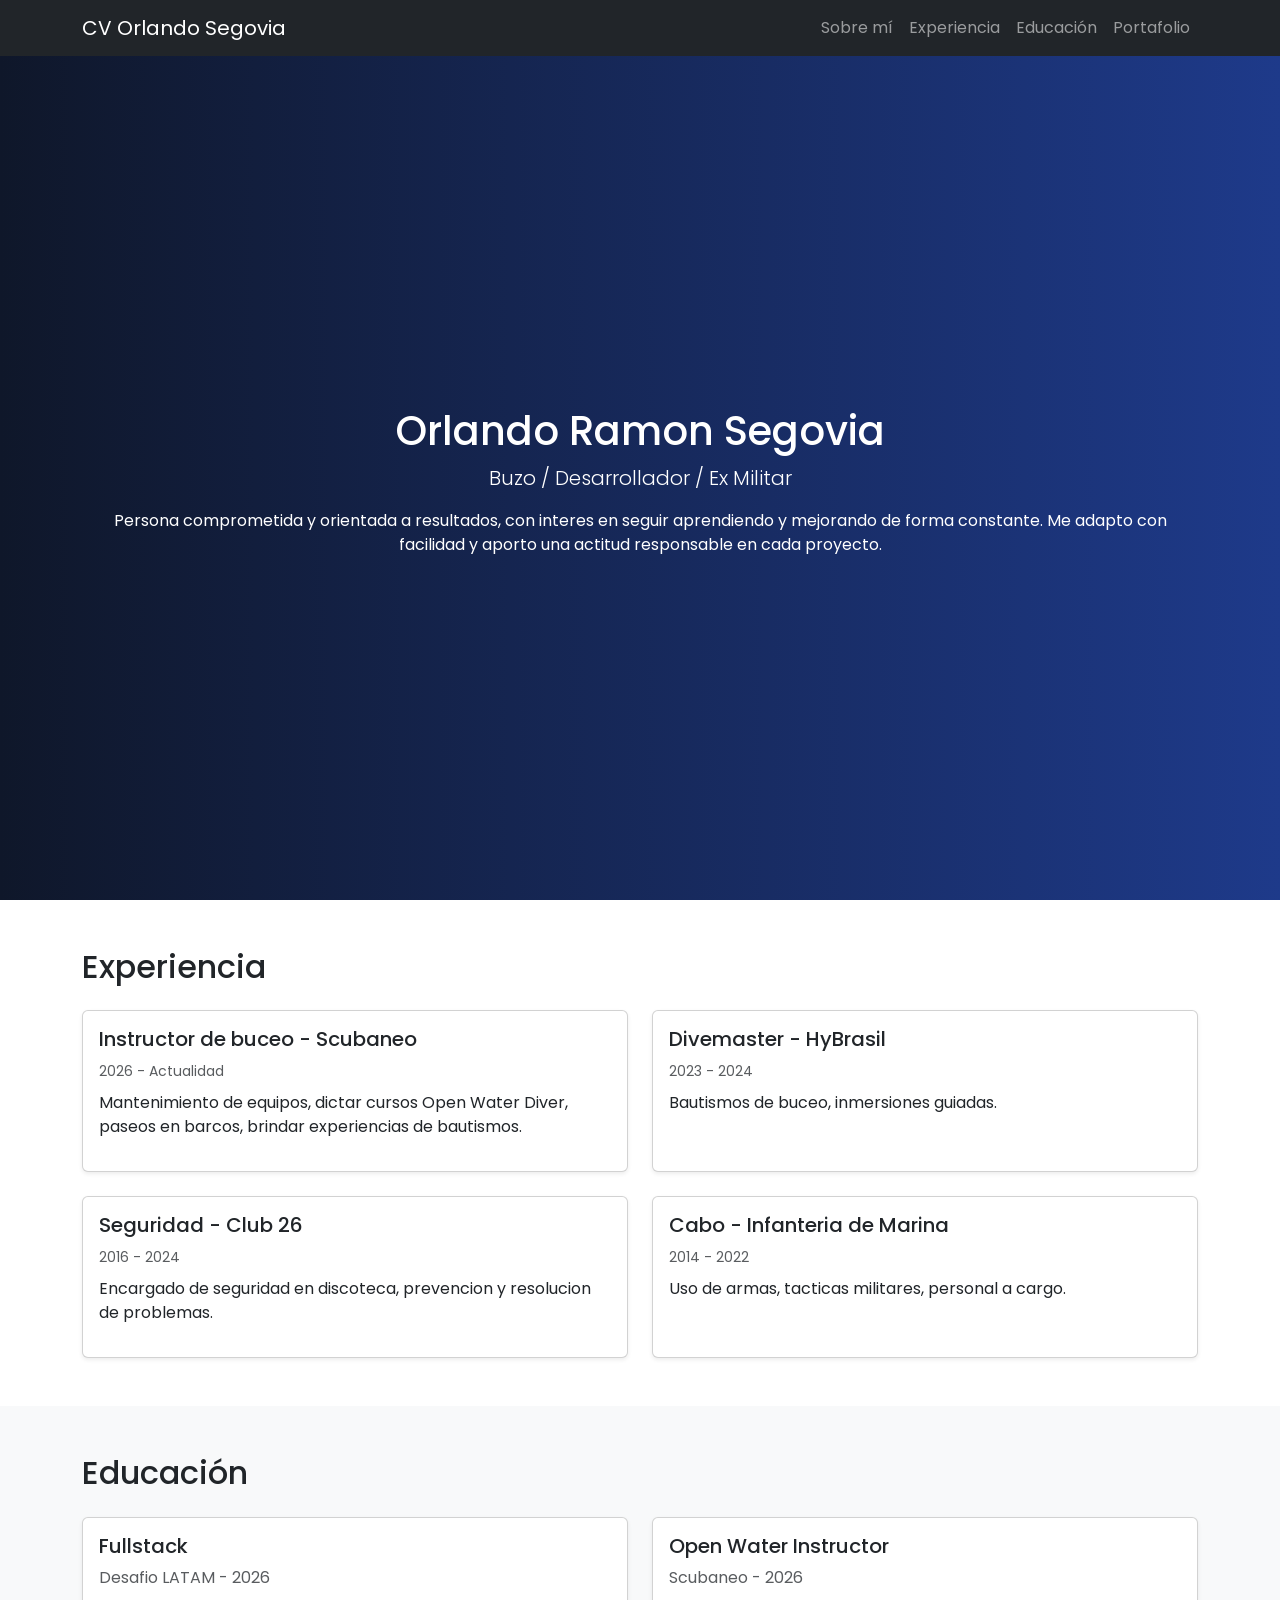
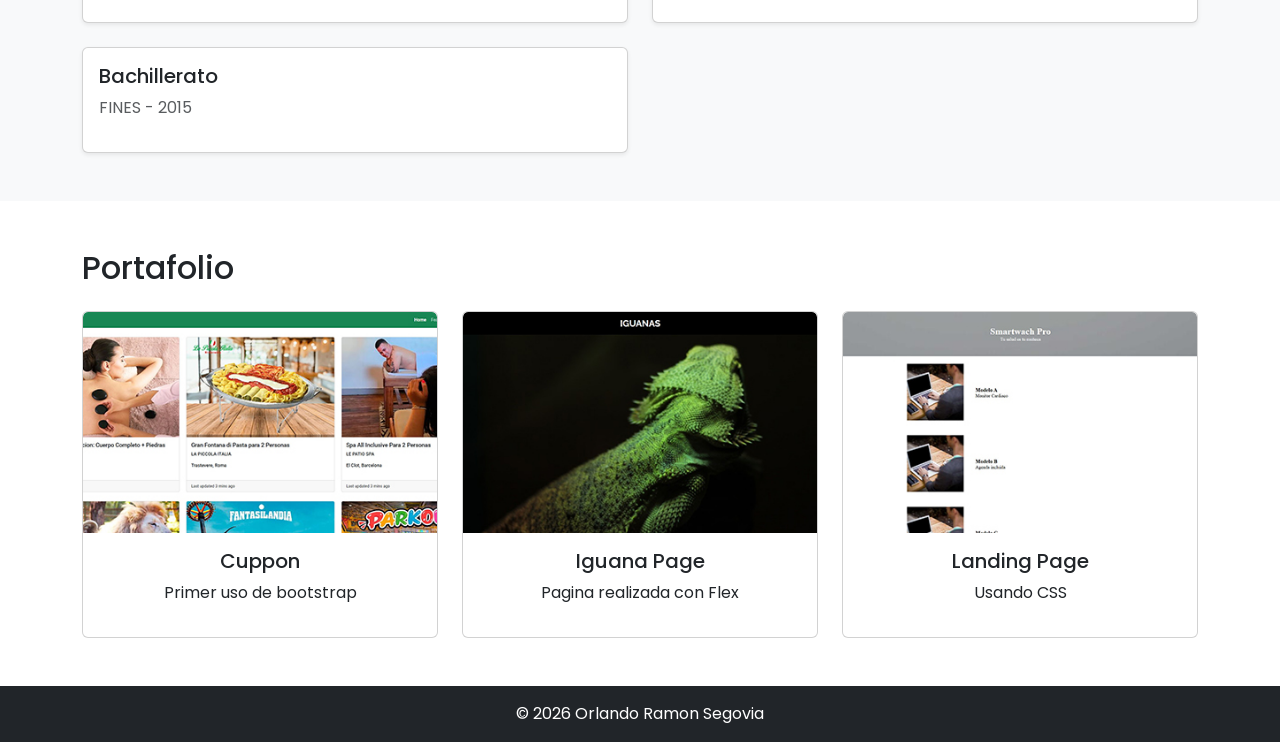
<file: index.html>
<!DOCTYPE html>
<html lang="es">
<head>
    <meta charset="UTF-8">
    <title>CV Orlando Segovia</title>
    <meta name="viewport" content="width=device-width, initial-scale=1">

    <!-- Bootstrap -->
    <link href="https://cdn.jsdelivr.net/npm/bootstrap@5.3.0/dist/css/bootstrap.min.css" rel="stylesheet">

    <!-- Fuente -->
    <link href="https://fonts.googleapis.com/css2?family=Poppins:wght@300;400;600&display=swap" rel="stylesheet">

    <!-- CSS propio -->
    <link rel="stylesheet" href="assets/css/style.css">
</head>

<body>

<!-- NAVBAR -->
<nav class="navbar navbar-expand-lg navbar-dark bg-dark fixed-top">
    <div class="container">
        <a class="navbar-brand" href="#">CV Orlando Segovia</a>

        <button class="navbar-toggler" data-bs-toggle="collapse" data-bs-target="#menu">
            <span class="navbar-toggler-icon"></span>
        </button>

        <div id="menu" class="collapse navbar-collapse">
            <ul class="navbar-nav ms-auto">
                <li class="nav-item"><a class="nav-link" href="#bio">Sobre mí</a></li>
                <li class="nav-item"><a class="nav-link" href="#experiencia">Experiencia</a></li>
                <li class="nav-item"><a class="nav-link" href="#educacion">Educación</a></li>
                <li class="nav-item"><a class="nav-link" href="#portfolio">Portafolio</a></li>
            </ul>
        </div>
    </div>
</nav>

<!-- HERO -->
<section id="bio" class="hero d-flex align-items-center">
    <div class="container text-center">
        <h1>Orlando Ramon Segovia</h1>
        <p class="lead">Buzo / Desarrollador / Ex Militar</p>
        <p class="text">
            Persona comprometida y orientada a resultados, con interes en seguir aprendiendo y mejorando de forma constante. Me adapto con facilidad y aporto una actitud responsable en cada proyecto.
        </p>
    </div>
    
    
    
</section>

<!-- EXPERIENCIA -->
<section id="experiencia" class="py-5">
    <div class="container">
        <h2 class="mb-4">Experiencia</h2>

        <div class="row g-4">
            <div class="col-md-6">
                <div class="card shadow-sm h-100">
                    <div class="card-body">
                        <h5>Instructor de buceo - Scubaneo</h5>
                        <small class="text-muted">2026 - Actualidad</small>
                        <p class="mt-2">Mantenimiento de equipos, dictar cursos Open Water Diver, paseos en barcos, brindar experiencias de bautismos.</p>
                    </div>
                </div>
            </div>

            <div class="col-md-6">
                <div class="card shadow-sm h-100">
                    <div class="card-body">
                        <h5>Divemaster - HyBrasil</h5>
                        <small class="text-muted">2023 - 2024</small>
                        <p class="mt-2">Bautismos de buceo, inmersiones guiadas.</p>
                    </div>
                </div>
            </div>
            
            <div class="col-md-6">
                <div class="card shadow-sm h-100">
                    <div class="card-body">
                        <h5>Seguridad - Club 26</h5>
                        <small class="text-muted">2016 - 2024</small>
                        <p class="mt-2">Encargado de seguridad en discoteca, prevencion y resolucion de problemas.</p>
                    </div>
                </div>
            </div>

            <div class="col-md-6">
                <div class="card shadow-sm h-100">
                    <div class="card-body">
                        <h5>Cabo - Infanteria de Marina</h5>
                        <small class="text-muted">2014 - 2022</small>
                        <p class="mt-2">Uso de armas, tacticas militares, personal a cargo.</p>
                    </div>
                </div>
            </div>
        </div>
    </div>
</section>

<!-- EDUCACIÓN -->
<section id="educacion" class="py-5 bg-light">
    <div class="container">
        <h2 class="mb-4">Educación</h2>

        <div class="row g-4">
            <div class="col-md-6">
                <div class="card shadow-sm">
                    <div class="card-body">
                        <h5>Fullstack</h5>
                        <p class="text-muted">Desafio LATAM - 2026</p>
                    </div>
                </div>
            </div>

            <div class="col-md-6">
                <div class="card shadow-sm">
                    <div class="card-body">
                        <h5>Open Water Instructor</h5>
                        <p class="text-muted">Scubaneo - 2026</p>
                    </div>
                </div>
            </div>

            <div class="col-md-6">
                <div class="card shadow-sm">
                    <div class="card-body">
                        <h5>Bachillerato</h5>
                        <p class="text-muted">FINES - 2015</p>
                    </div>
                </div>
            </div>

        </div>
    </div>
</section>

<!-- PORTFOLIO -->
<section id="portfolio" class="py-5">
    <div class="container">
        <h2 class="mb-4">Portafolio</h2>

        <div class="row g-4">

            <!-- Proyecto 1 -->
            <div class="col-md-4">
                <a href="bootstrap/index.html" target="_blank" class="portfolio-link">
                    <div class="card portfolio-item">
                        <img src="assets/img/bootstrap.jpg" class="card-img-top" alt="Proyecto 1">
                        <div class="card-body text-center">
                            <h5>Cuppon</h5>
                            <p>Primer uso de bootstrap</p>
                        </div>
                    </div>
                </a>
            </div>

            <!-- Proyecto 2 -->
            <div class="col-md-4">
                <a href="IguanasPage/index.html" target="_blank" class="portfolio-link">
                    <div class="card portfolio-item">
                        <img src="assets/img/iguana.jpg" class="card-img-top" alt="Proyecto 2">
                        <div class="card-body text-center">
                            <h5>Iguana Page</h5>
                            <p>Pagina realizada con Flex</p>
                        </div>
                    </div>
                </a>
            </div>

            <!-- Proyecto 3 -->
            <div class="col-md-4">
                <a href="landing-page/index.html" target="_blank" class="portfolio-link">
                    <div class="card portfolio-item">
                        <img src="assets/img/landing.jpg" class="card-img-top" alt="Proyecto 3">
                        <div class="card-body text-center">
                            <h5>Landing Page</h5>
                            <p>Usando CSS</p>
                        </div>
                    </div>
                </a>
            </div>

        </div>
    </div>
</section>

<!-- FOOTER -->
<footer class="bg-dark text-white text-center p-3">
    <p class="mb-0">© 2026 Orlando Ramon Segovia</p>
</footer>

<!-- Bootstrap JS -->
<script src="https://cdn.jsdelivr.net/npm/bootstrap@5.3.0/dist/js/bootstrap.bundle.min.js"></script>

</body>
</html>
</file>
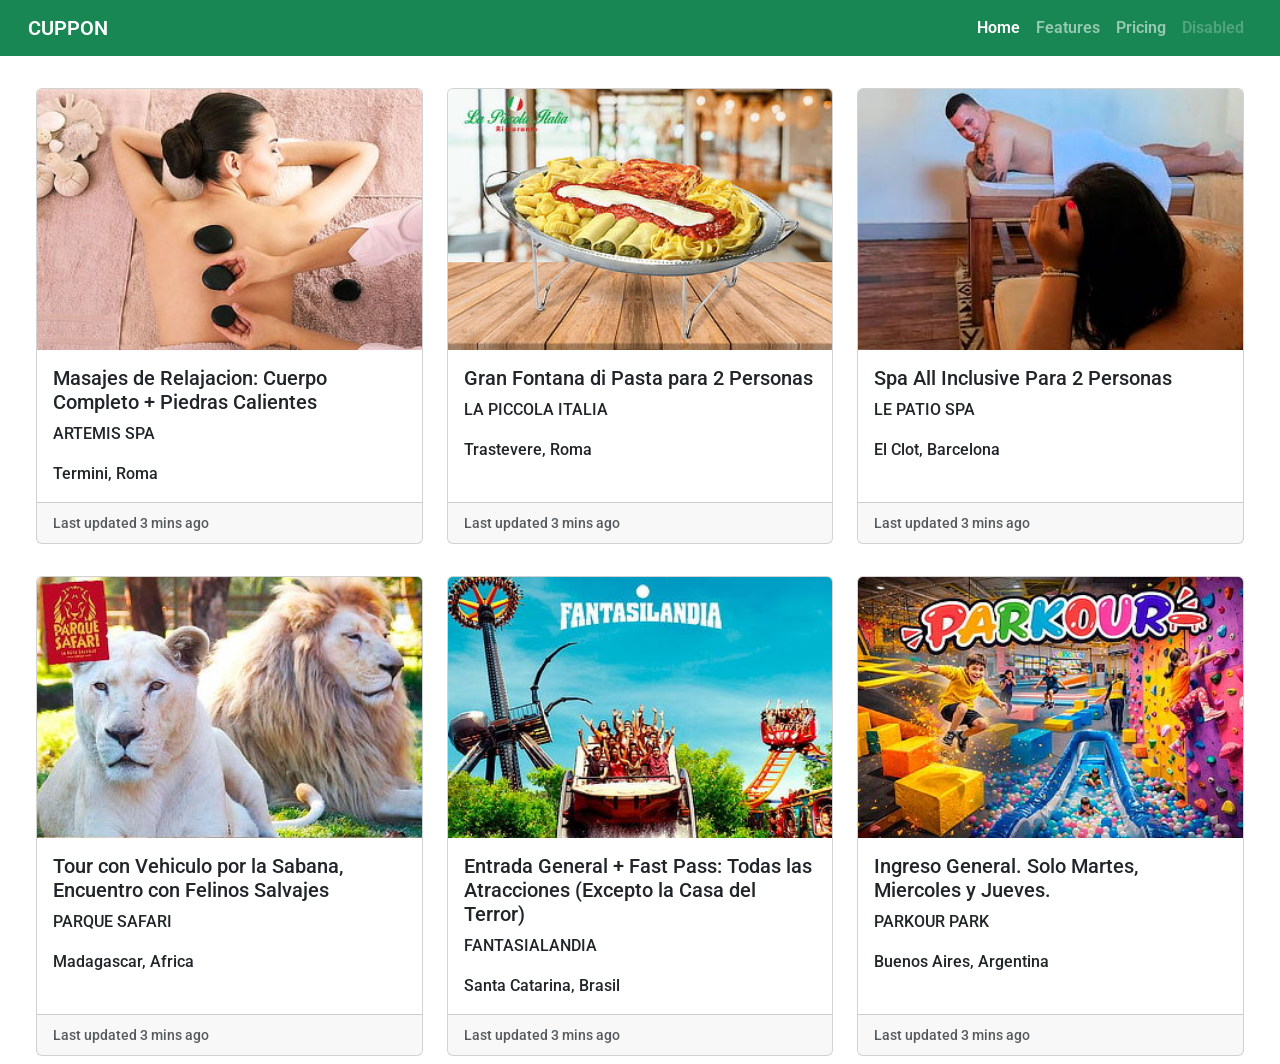
<file: bootstrap/index.html>
<!DOCTYPE html>
<html lang="en">
<head>
    <meta charset="UTF-8">
    <meta name="viewport" content="width=device-width, initial-scale=1.0">
    <title>Bootstrap</title>
    <link rel="preconnect" href="https://fonts.googleapis.com">
<link rel="preconnect" href="https://fonts.gstatic.com" crossorigin>
<link href="https://fonts.googleapis.com/css2?family=Raleway:ital,wght@0,100..900;1,100..900&family=Roboto:ital,wght@0,100..900;1,100..900&display=swap" rel="stylesheet">
    <link href="https://cdn.jsdelivr.net/npm/bootstrap@5.3.8/dist/css/bootstrap.min.css" rel="stylesheet" integrity="sha384-sRIl4kxILFvY47J16cr9ZwB07vP4J8+LH7qKQnuqkuIAvNWLzeN8tE5YBujZqJLB" crossorigin="anonymous">
    <link rel="stylesheet" href="assets/css/style.css">
  </head>
</head>

<body>
    <nav class="navbar navbar-expand-lg bg-success navbar-dark fw-semibold px-3">
  <div class="container-fluid">
    <a class="navbar-brand" href="#">CUPPON</a>
    <button class="navbar-toggler" type="button" data-bs-toggle="collapse" data-bs-target="#navbarNavAltMarkup" aria-controls="navbarNavAltMarkup" aria-expanded="false" aria-label="Toggle navigation">
      <span class="navbar-toggler-icon"></span>
    </button>
    <div class="collapse navbar-collapse d-flex justify-content-end" id="navbarNavAltMarkup">
      <div class="navbar-nav">
        <a class="nav-link active" aria-current="page" href="#">Home</a>
        <a class="nav-link" href="#">Features</a>
        <a class="nav-link" href="#">Pricing</a>
        <a class="nav-link disabled" aria-disabled="true">Disabled</a>
      </div>
    </div>
  </div>
</nav>
    <script src="https://cdn.jsdelivr.net/npm/bootstrap@5.3.8/dist/js/bootstrap.bundle.min.js" integrity="sha384-FKyoEForCGlyvwx9Hj09JcYn3nv7wiPVlz7YYwJrWVcXK/BmnVDxM+D2scQbITxI" crossorigin="anonymous"></script>

<div class="row row-cols-1 row-cols-md-3 g-4 mx-4 my-2">
  <div class="col">
    <div class="card h-100">
      <img src="assets/img/masaje.jpg" class="card-img-top" alt="Masajes">
      <div class="card-body">
        <h5 class="card-title">Masajes de Relajacion: Cuerpo Completo + Piedras Calientes</h5>
        <p class="card-text">ARTEMIS SPA</p>
        <p class="card-text">Termini, Roma</p>
      </div>
      <div class="card-footer">
        <small class="text-body-secondary">Last updated 3 mins ago</small>
      </div>
    </div>
  </div>
  <div class="col">
    <div class="card h-100">
      <img src="assets/img/pasta.jpg" class="card-img-top" alt="Pasta">
      <div class="card-body">
        <h5 class="card-title">Gran Fontana di Pasta para 2 Personas</h5>
        <p class="card-text">LA PICCOLA ITALIA</p>
        <p class="card-text">Trastevere, Roma</p>
      </div>
      <div class="card-footer">
        <small class="text-body-secondary">Last updated 3 mins ago</small>
      </div>
    </div>
  </div>
  <div class="col">
    <div class="card h-100">
      <img src="assets/img/spa.jpg" class="card-img-top" alt="Spa">
      <div class="card-body">
        <h5 class="card-title">Spa All Inclusive Para 2 Personas</h5>
        <p class="card-text">LE PATIO SPA</p>
        <p class="card-text">El Clot, Barcelona</p>
      </div>
      <div class="card-footer">
        <small class="text-body-secondary">Last updated 3 mins ago</small>
      </div>
    </div>
  </div>
</div>

<div class="row row-cols-1 row-cols-md-3 g-4 mx-4 my-2">
  <div class="col">
    <div class="card h-100">
      <img src="assets/img/safari.jpg" class="card-img-top" alt="Safari">
      <div class="card-body">
        <h5 class="card-title">Tour con Vehiculo por la Sabana, Encuentro con Felinos Salvajes</h5>
        <p class="card-text">PARQUE SAFARI</p>
        <p class="card-text">Madagascar, Africa</p>
      </div>
      <div class="card-footer">
        <small class="text-body-secondary">Last updated 3 mins ago</small>
      </div>
    </div>
  </div>
  <div class="col">
    <div class="card h-100">
      <img src="assets/img/fantasialandia.jpg" class="card-img-top" alt="Fantasia">
      <div class="card-body">
        <h5 class="card-title">Entrada General + Fast Pass: Todas las Atracciones (Excepto la Casa del Terror)</h5>
        <p class="card-text">FANTASIALANDIA</p>
        <p class="card-text">Santa Catarina, Brasil</p>
      </div>
      <div class="card-footer">
        <small class="text-body-secondary">Last updated 3 mins ago</small>
      </div>
    </div>
  </div>
  <div class="col">
    <div class="card h-100">
      <img src="assets/img/parkour.jpg" class="card-img-top" alt="Parkour">
      <div class="card-body">
        <h5 class="card-title">Ingreso General. Solo Martes, Miercoles y Jueves.</h5>
        <p class="card-text">PARKOUR PARK</p>
        <p class="card-text">Buenos Aires, Argentina</p>
      </div>
      <div class="card-footer">
        <small class="text-body-secondary">Last updated 3 mins ago</small>
      </div>
    </div>
  </div>
</div>

</body>
</html>
</file>
<file: assets/css/style.css>
/* General */
body {
    font-family: 'Poppins', sans-serif;
}

/* Hero */
.hero {
    height: 100vh;
    background: linear-gradient(to right, #0f172a, #1e3a8a);
    color: white;
    padding-top: 80px;
}

/* Espacio para navbar fija */
section {
    scroll-margin-top: 80px;
}

/* Portfolio hover */
.portfolio-item {
    transition: 0.3s;
}

.portfolio-item:hover {
    transform: translateY(-5px);
    background: #0ea5e9;
    color: white;
}

/* Quitar estilo de enlace */
.portfolio-link {
    text-decoration: none;
    color: inherit;
}

/* Efecto hover más pro */
.portfolio-item {
    overflow: hidden;
    transition: 0.3s;
}

.portfolio-item img {
    transition: 0.3s;
}

.portfolio-item:hover {
    transform: translateY(-8px) scale(1.02);
}

.portfolio-item:hover img {
    transform: scale(1.1);
}
</file>
<file: bootstrap/assets/css/style.css>
body {
  font-family: "Roboto", sans-serif !important;
  font-optical-sizing: auto;
  font-weight: 500;
  font-style: normal;
  font-variation-settings:
    "wdth" 100;
}
</file>
